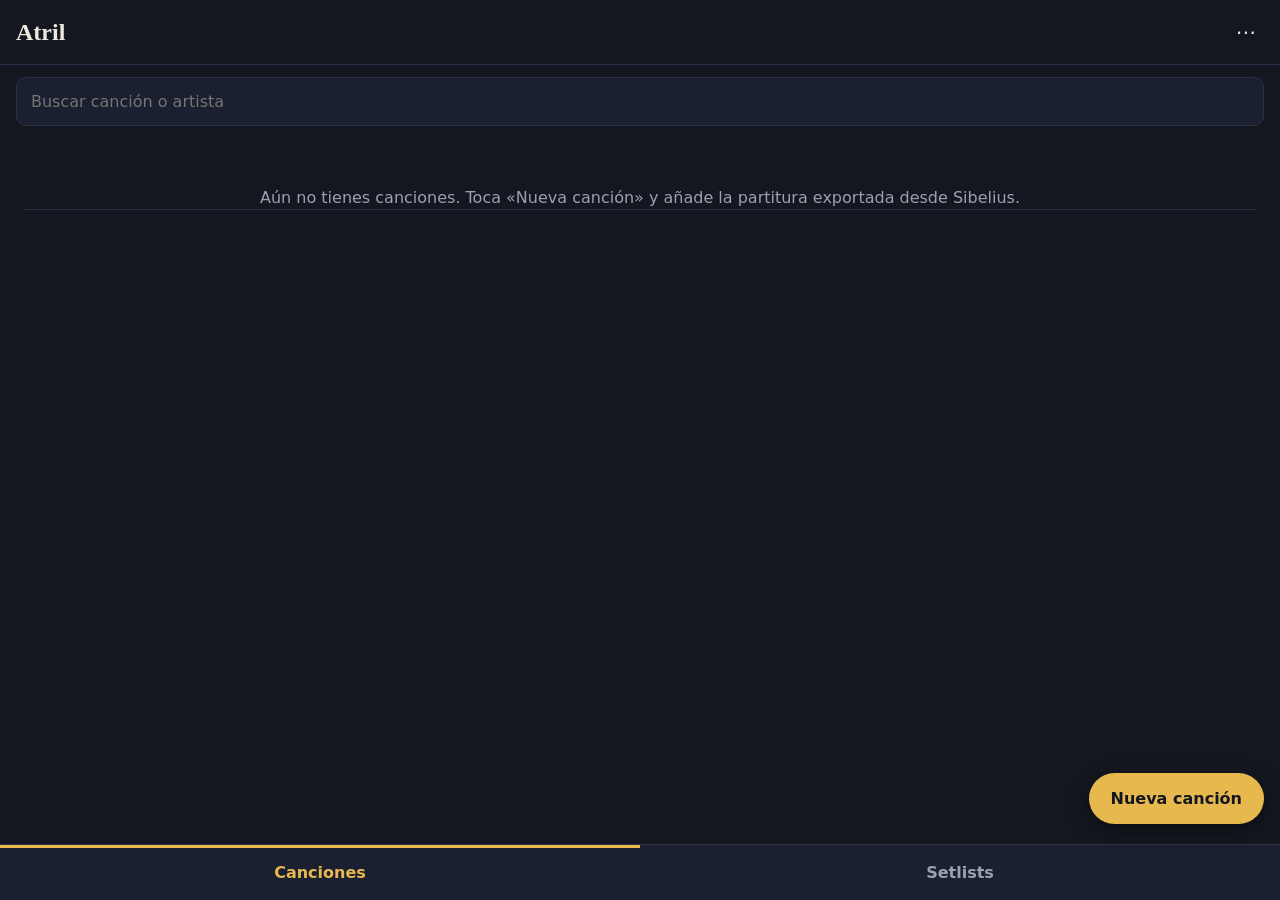
<file: index.html>
<!doctype html>
<html lang="es">
<head>
  <meta charset="utf-8">
  <meta name="viewport" content="width=device-width, initial-scale=1, viewport-fit=cover">
  <title>Atril</title>
  <meta name="description" content="Repertorio, setlists y partituras para tu banda">
  <meta name="theme-color" content="#14171f">
  <link rel="manifest" href="manifest.webmanifest">
  <link rel="icon" type="image/png" href="icons/icon-192.png">
  <link rel="apple-touch-icon" href="icons/icon-192.png">
  <link rel="stylesheet" href="styles.css">
</head>
<body>
  <div id="app" aria-live="polite"></div>
  <dialog id="songdlg"></dialog>
  <dialog id="dlg"></dialog>
  <div id="toast" role="status"></div>
  <noscript>Atril necesita JavaScript para funcionar.</noscript>
  <script src="osmd.min.js"></script>
  <script src="app.js"></script>
  <script src="sync.js"></script>
</body>
</html>
</file>
<file: styles.css>
:root {
  --ink: #14171f;
  --pit: #1b2030;
  --rule: #2b3248;
  --text: #ece8df;
  --dim: #9aa1b5;
  --brass: #e6b84d;
  --paper: #f6f3ea;
  --danger: #e57b6b;
  --serif: "Iowan Old Style", "Palatino Linotype", Palatino, Georgia, serif;
  --sans: system-ui, -apple-system, "Segoe UI", Roboto, sans-serif;
  color-scheme: dark;
}

* { box-sizing: border-box; }
html { -webkit-text-size-adjust: 100%; }
body {
  margin: 0;
  background: var(--ink);
  color: var(--text);
  font: 16px/1.45 var(--sans);
  -webkit-tap-highlight-color: transparent;
}
button, input, textarea { font: inherit; color: inherit; }
button { cursor: pointer; border: 0; background: none; }
button:disabled { opacity: .35; cursor: default; }
:focus-visible { outline: 2px solid var(--brass); outline-offset: 2px; }

#app { min-height: 100vh; padding-bottom: calc(84px + env(safe-area-inset-bottom)); }

/* Cabecera */
.top {
  position: sticky; top: 0; z-index: 5;
  display: flex; align-items: center; gap: 8px;
  padding: calc(10px + env(safe-area-inset-top)) 12px 10px 16px;
  background: var(--ink);
  border-bottom: 1px solid var(--rule);
}
.top h1 { margin: 0; font: 600 1.5rem/1.2 var(--serif); }
.grow { flex: 1; min-width: 0; }
h1.grow { overflow: hidden; text-overflow: ellipsis; white-space: nowrap; }
.icon { width: 44px; height: 44px; border-radius: 50%; font-size: 1.25rem; }
.icon:active, .txt:active { background: var(--pit); }
.txt { padding: 10px 12px; border-radius: 8px; color: var(--brass); font-weight: 600; }
.txt.danger, .danger { color: var(--danger); }
.solid {
  padding: 10px 18px; border-radius: 10px;
  background: var(--brass); color: var(--ink); font-weight: 700;
}

/* Listas */
.searchbar { padding: 12px 16px; }
input[type=search], input[type=text], input[type=number], textarea {
  width: 100%; padding: 12px 14px;
  background: var(--pit); border: 1px solid var(--rule); border-radius: 10px;
}
.rows { list-style: none; margin: 0; padding: 0; }
.rows li { border-bottom: 1px solid var(--rule); }
.row {
  display: grid; grid-template-columns: 1fr auto; gap: 2px 12px;
  width: 100%; text-align: left; padding: 14px 16px;
}
.row:active { background: var(--pit); }
.row .t { font: 600 1.1rem/1.3 var(--serif); }
.row .m { grid-column: 1; color: var(--dim); font-size: .9rem; }
.tag {
  grid-row: 1 / 3; grid-column: 2; align-self: center;
  font-size: .8rem; color: var(--brass);
  border: 1px solid var(--brass); border-radius: 999px; padding: 2px 10px;
}
.empty { margin: 48px 24px; color: var(--dim); text-align: center; }

.fab {
  position: fixed; right: 16px; z-index: 6;
  bottom: calc(76px + env(safe-area-inset-bottom));
  padding: 14px 22px; border-radius: 999px;
  background: var(--brass); color: var(--ink); font-weight: 700;
  box-shadow: 0 6px 20px rgba(0, 0, 0, .45);
}

/* Navegación inferior */
.nav {
  position: fixed; left: 0; right: 0; bottom: 0; z-index: 6;
  display: grid; grid-template-columns: 1fr 1fr;
  padding-bottom: env(safe-area-inset-bottom);
  background: var(--pit); border-top: 1px solid var(--rule);
}
.nav button { padding: 16px 8px; color: var(--dim); font-weight: 600; }
.nav button[aria-current=page] { color: var(--brass); box-shadow: inset 0 3px 0 var(--brass); }

/* Pantalla de canción */
.meta { padding: 12px 16px 0; color: var(--dim); }
.notes { margin: 8px 16px 0; padding: 10px 12px; background: var(--pit); border-radius: 10px; white-space: pre-wrap; }
.tools { display: flex; flex-wrap: wrap; align-items: center; gap: 8px; padding: 12px 16px 0; }
.chips { display: flex; flex-wrap: wrap; gap: 8px; flex: 1 1 100%; }
.chip { padding: 6px 12px; border: 1px solid var(--rule); border-radius: 999px; color: var(--dim); }
.chip.on { border-color: var(--brass); color: var(--text); background: rgba(230, 184, 77, .12); }
.toggle {
  display: inline-flex; align-items: center; gap: 10px; padding: 8px 14px;
  border: 1px solid var(--rule); border-radius: 999px; color: var(--dim); font-weight: 600;
}
.toggle .sw { position: relative; flex: none; width: 34px; height: 20px; border-radius: 999px; background: var(--rule); }
.toggle .sw::after {
  content: ''; position: absolute; top: 2px; left: 2px; width: 16px; height: 16px;
  border-radius: 50%; background: var(--dim); transition: transform .15s, background .15s;
}
.toggle[aria-pressed=true] { border-color: var(--brass); color: var(--text); background: rgba(230, 184, 77, .12); }
.toggle[aria-pressed=true] .sw { background: var(--brass); }
.toggle[aria-pressed=true] .sw::after { transform: translateX(14px); background: var(--ink); }
.toggle.compact { gap: 8px; padding: 6px 10px; }
.paper {
  margin: 12px; padding: 8px; overflow: auto;
  background: var(--paper); color: #111; border-radius: 6px; min-height: 120px;
}
.paper.horiz { padding: 8px 0; }
.scorewrap { display: flex; width: max-content; min-width: 100%; }
.names { position: sticky; left: 0; z-index: 2; flex: none; width: 56px; background: var(--paper); }
.hdr { position: absolute; left: 56px; top: 0; z-index: 3; background: var(--paper); border-right: 1px solid #aaa; pointer-events: none; }
.names span {
  position: absolute; left: 0; right: 4px; transform: translateY(-50%);
  overflow: hidden; text-overflow: ellipsis; white-space: nowrap;
  font: 600 .72rem/1 var(--sans); color: #333; text-align: right;
}
.paper .empty { color: #555; margin: 24px 12px; }
.paper svg { display: block; }

/* Setlist */
.ord { display: grid; grid-template-columns: 36px 1fr auto auto auto; align-items: center; }
.ord .n { text-align: center; color: var(--brass); font: 600 1.1rem var(--serif); }
.ord .row { grid-template-columns: 1fr; }
.ord .icon { width: 40px; height: 40px; font-size: 1.1rem; color: var(--dim); }
.bar { display: flex; gap: 8px; padding: 12px 16px; }
.bar .solid, .bar .txt { flex: 1; text-align: center; }
.bar .txt { border: 1px solid var(--rule); }

/* Diálogos */
dialog {
  width: min(520px, calc(100% - 24px)); max-height: 90vh; padding: 0;
  background: var(--pit); color: var(--text);
  border: 1px solid var(--rule); border-radius: 14px;
}
dialog::backdrop { background: rgba(0, 0, 0, .65); }
dialog form { padding: 16px; }
dialog h2 { margin: 0 0 8px; font: 600 1.25rem/1.3 var(--serif); }
dialog label { display: block; margin: 14px 0 4px; color: var(--dim); font-size: .9rem; }
dialog input[type=file] { width: 100%; }
dialog .hint { margin: 6px 0 0; color: var(--dim); font-size: .85rem; }
dialog .hint.ok { color: var(--brass); }
dialog .hint.bad { color: var(--danger); }
.two { display: grid; grid-template-columns: 1fr 1fr; gap: 12px; }
.actions { display: flex; align-items: center; gap: 8px; margin-top: 18px; }
.menu-list { display: grid; gap: 8px; margin-top: 12px; }
.menu-list .txt { text-align: left; border: 1px solid var(--rule); }
.pick { list-style: none; margin: 0; padding: 0; max-height: 50vh; overflow: auto; }
.check { display: flex !important; align-items: center; gap: 12px; margin: 0 !important; padding: 10px 0; color: var(--text) !important; font-size: 1rem !important; }
.check input { width: 22px; height: 22px; accent-color: var(--brass); }
.check small { display: block; color: var(--dim); }

/* Modo escenario */
#stage { position: fixed; inset: 0; z-index: 50; display: flex; flex-direction: column; background: var(--ink); }
.stage-top {
  display: flex; align-items: center; gap: 4px;
  padding: calc(6px + env(safe-area-inset-top)) 8px 6px;
  border-bottom: 1px solid var(--rule);
}
.stage-title { flex: 1; min-width: 0; display: flex; flex-direction: column; line-height: 1.25; }
.stage-title strong { font: 600 1.05rem var(--serif); overflow: hidden; text-overflow: ellipsis; white-space: nowrap; }
.stage-title span { color: var(--dim); font-size: .85rem; overflow: hidden; text-overflow: ellipsis; white-space: nowrap; }
.count { color: var(--brass); font-weight: 600; padding: 0 6px; white-space: nowrap; }
.stage-paper { flex: 1; margin: 0; border-radius: 0; padding: 6px; }
.stage-bottom {
  display: grid; grid-template-columns: 1fr 2fr; gap: 8px;
  padding: 8px 8px calc(8px + env(safe-area-inset-bottom));
  border-top: 1px solid var(--rule);
}
.big { padding: 16px; border-radius: 12px; border: 1px solid var(--rule); font-weight: 700; }
.big.primary { background: var(--brass); color: var(--ink); border-color: var(--brass); }
.big.primary:disabled { background: var(--pit); color: var(--dim); border-color: var(--rule); }
.stage-note { padding: 24px; color: #222; font: 1.4rem/1.5 var(--serif); white-space: pre-wrap; }

#toast {
  position: fixed; left: 50%; bottom: calc(96px + env(safe-area-inset-bottom)); z-index: 80;
  max-width: calc(100% - 32px); padding: 10px 16px; border-radius: 10px;
  background: var(--text); color: var(--ink); font-weight: 600;
  transform: translateX(-50%); opacity: 0; pointer-events: none;
  transition: opacity .2s;
}
#toast.show { opacity: 1; }

@media (prefers-reduced-motion: reduce) {
  #toast, .toggle .sw::after { transition: none; }
}
</file>
